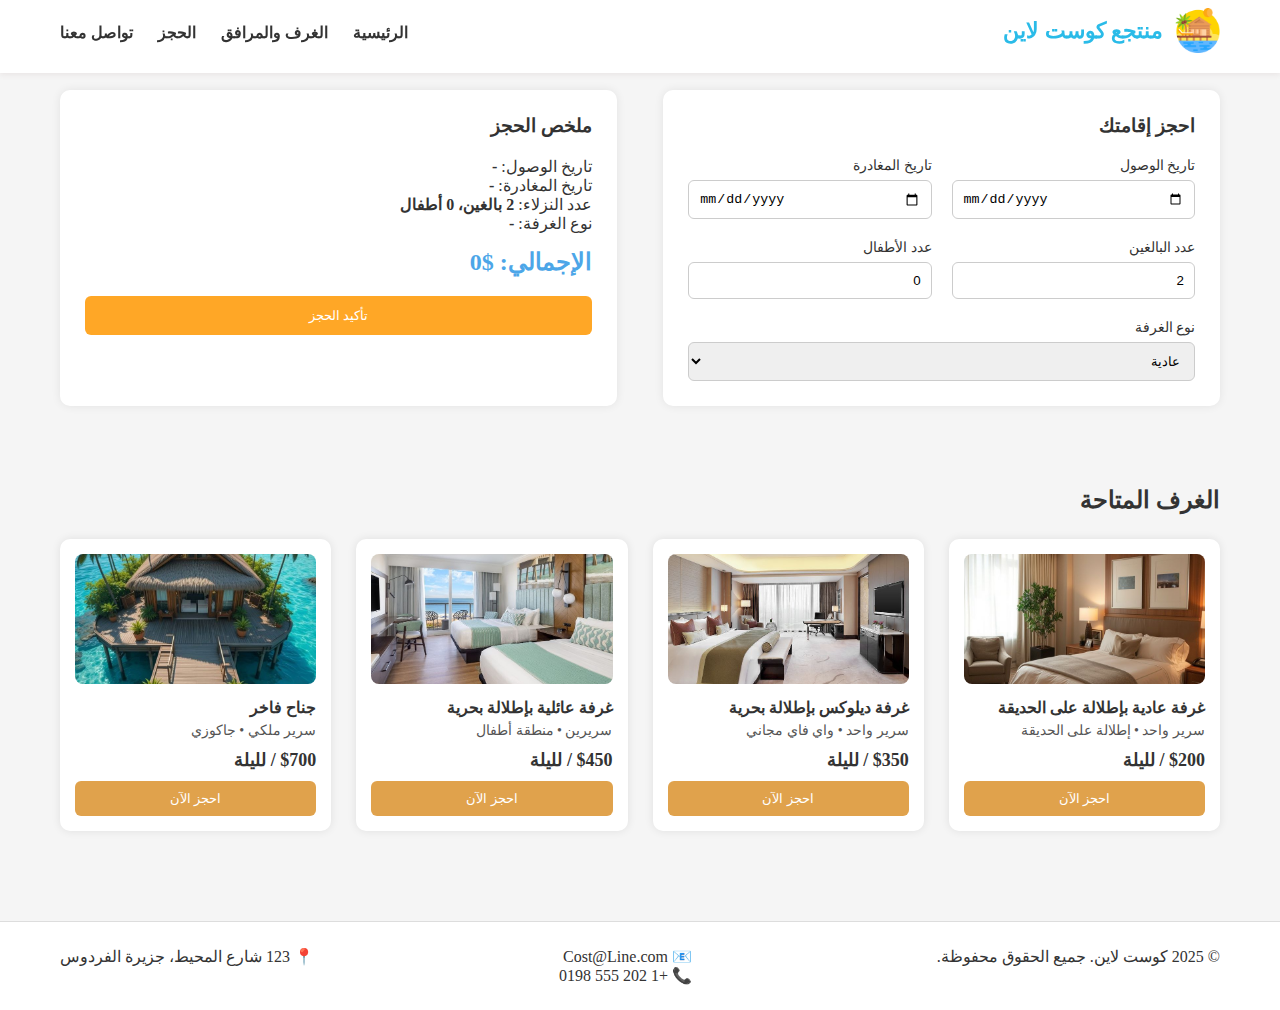
<file: booking.html>
<!DOCTYPE html>
<html lang="ar">
<head>
    <meta charset="UTF-8">
    <meta name="viewport" content="width=device-width, initial-scale=1.0">
    <title>حجز الإقامة</title>
    <link rel="assests/icon" type="image/x-icon" href="resort.ico">
    <link rel="stylesheet" href="style.css">
</head>
<body>

<header id="book">
        <nav class="navbar-p2">
            <div class="brand-p2" >
                <img src="assests/resort.png" class="logo-img-p2">
                <div class="logo-text-p2">منتجع كوست لاين</div>
            </div>

            <ul class="nav-links-p2">
                <li><a href="index.html">الرئيسية</a></li>
                <li><a href="rooms-facilities.html">الغرف والمرافق</a></li>
                <li><a href="booking.html">الحجز</a></li>
                <li><a href="contact.html">تواصل معنا</a></li>
            </ul>
        </nav>
    </header>
<section class="booking-container-p3">

    <div class="booking-box-p3">
        <h3>احجز إقامتك</h3>

        <div class="form-grid-p3">
            <div>
                <label>تاريخ الوصول</label>
                <input type="date" id="checkin">
            </div>

            <div>
                <label>تاريخ المغادرة</label>
                <input type="date" id="checkout">
            </div>

            <div>
                <label>عدد البالغين</label>
                <input type="number" min="1" value="2" id="adults">
            </div>

            <div>
                <label>عدد الأطفال</label>
                <input type="number" min="0" value="0" id="children">
            </div>

            <div class="full-p3">
                <label>نوع الغرفة</label>
                <select id="roomType">
                    <option data-price="200">عادية</option>
                    <option data-price="350">ديلوكس</option>
                    <option data-price="450">عائلية</option>
                    <option data-price="700">فاخرة</option>
                </select>
            </div>
        </div>
    </div>

    <div class="summary-box-p3">
        <h3>ملخص الحجز</h3>

        <p>تاريخ الوصول: <strong><span id="sum-checkin">-</span></strong></p>
        <p>تاريخ المغادرة: <strong><span id="sum-checkout">-</span></strong></p>

        <p>
            عدد النزلاء:
            <strong>
                <span id="sum-adults">2</span> بالغين،
                <span id="sum-children">0</span> أطفال
            </strong>
        </p>

        <p>نوع الغرفة: <strong><span id="sum-room">-</span></strong></p>

        <h2 class="total-title-p3">الإجمالي: $<span id="sum-price">0</span></h2>

        <button class="confirm-btn-p3">تأكيد الحجز</button>

        <div id="confirmation-message" class="confirmation-message-p3"></div>
    </div>

</section>

<section class="rooms-section-p3">
    <h2>الغرف المتاحة</h2>

    <div class="rooms-grid-p3">

        <div class="room-card-p3">
            <img src="assests/photo_standrd.jpg">
            <h4>غرفة عادية بإطلالة على الحديقة</h4>
            <p>سرير واحد • إطلالة على الحديقة</p>
            <div class="price-p3">$200 / لليلة</div>
            <button class="book-btn-p3" data-room="عادية" data-price="200">احجز الآن</button>
        </div>

        <div class="room-card-p3">
            <img src="assests/photo_delux.jpg">
            <h4>غرفة ديلوكس بإطلالة بحرية</h4>
            <p>سرير واحد • واي فاي مجاني</p>
            <div class="price-p3">$350 / لليلة</div>
            <button class="book-btn-p3" data-room="ديلوكس" data-price="350">احجز الآن</button>
        </div>

        <div class="room-card-p3">
            <img src="assests/photo_family.jpg">
            <h4>غرفة عائلية بإطلالة بحرية</h4>
            <p>سريرين • منطقة أطفال</p>
            <div class="price-p3">$450 / لليلة</div>
            <button class="book-btn-p3" data-room="عائلية" data-price="450">احجز الآن</button>
        </div>
        <div class="room-card-p3">
            <img src="assests/photo_luxary.jpg">
            <h4>جناح فاخر</h4>
            <p>سرير ملكي • جاكوزي</p>
            <div class="price-p3">$700 / لليلة</div>
            <button class="book-btn-p3" data-room="فاخرة" data-price="700">احجز الآن</button>
        </div>

    </div>
</section>
<footer class="footer-p2">
        <div class="left-p2">© 2025 كوست لاين. جميع الحقوق محفوظة.</div>
        <div class="center-p2">
            <p>📧 Cost@Line.com</p>
            <p>📞 +1 202 555 0198</p>
        </div>
        <div class="right-p2">
            <p>📍 123 شارع المحيط، جزيرة الفردوس</p>
        </div>
    </footer>

<script>
// تحديث الاختيارات لتشمل الكلاسات الجديدة
const checkin = document.getElementById("checkin");
const checkout = document.getElementById("checkout");
const adults = document.getElementById("adults");
const children = document.getElementById("children");
const room = document.getElementById("roomType");

const sCheckin = document.getElementById("sum-checkin");
const sCheckout = document.getElementById("sum-checkout");
const sAdults = document.getElementById("sum-adults");
const sChildren = document.getElementById("sum-children");
const sRoom = document.getElementById("sum-room");
const sPrice = document.getElementById("sum-price");

const confirmBtn = document.querySelector(".confirm-btn-p3");
const messageBox = document.querySelector(".confirmation-message-p3");

function calculateNights() {
    if (!checkin.value || !checkout.value) return 0;
    const inDate = new Date(checkin.value);
    const outDate = new Date(checkout.value);
    const diff = (outDate - inDate) / (1000 * 60 * 60 * 24);
    return diff > 0 ? diff : 0;
}

function updateSummary() {
    sCheckin.innerText = checkin.value ||"-";
    sCheckout.innerText = checkout.value || "-";
    sAdults.innerText = adults.value;
    sChildren.innerText = children.value;
    sRoom.innerText = room.value;

    const pricePerNight = room.options[room.selectedIndex].dataset.price;
    const nights = calculateNights();

    sPrice.innerText = nights > 0 ? pricePerNight * nights : 0;
}

checkin.onchange = () => {
    checkout.min = checkin.value;
    updateSummary();
};
checkout.onchange = updateSummary;
adults.oninput = updateSummary;
children.oninput = updateSummary;
room.onchange = updateSummary;

document.querySelectorAll(".book-btn-p3").forEach(btn => {
    btn.addEventListener("click", function () {
        for (let opt of room.options) {
            if (opt.text === this.dataset.room) {
                room.value = opt.text;
            }
        }
        updateSummary();
        document.querySelector(".booking-container-p3")
            .scrollIntoView({ behavior: "smooth" });
    });
});

confirmBtn.onclick = () => {
    if (!checkin.value || !checkout.value) {
        messageBox.innerHTML = "⚠️ الرجاء تحديد تاريخ الوصول والمغادرة";
        messageBox.style.display = "block";
        return;
    }

    const nights = calculateNights();
    if (nights <= 0) {
        messageBox.innerHTML = "⚠️ تاريخ المغادرة يجب أن يكون بعد تاريخ الوصول";
        messageBox.style.display = "block";
        return;
    }

    messageBox.innerHTML = `
        <h4>✅ تم تأكيد الحجز بنجاح</h4>
        <p>الوصول: ${sCheckin.innerText}</p>
        <p>المغادرة: ${sCheckout.innerText}</p>
        <p>عدد الليالي: ${nights}</p>
        <p>الغرفة: ${sRoom.innerText}</p>
        <strong>الإجمالي: $${sPrice.innerText}</strong>
    `;
    messageBox.style.display = "block";
};
</script>

</body>
</html>
</file>
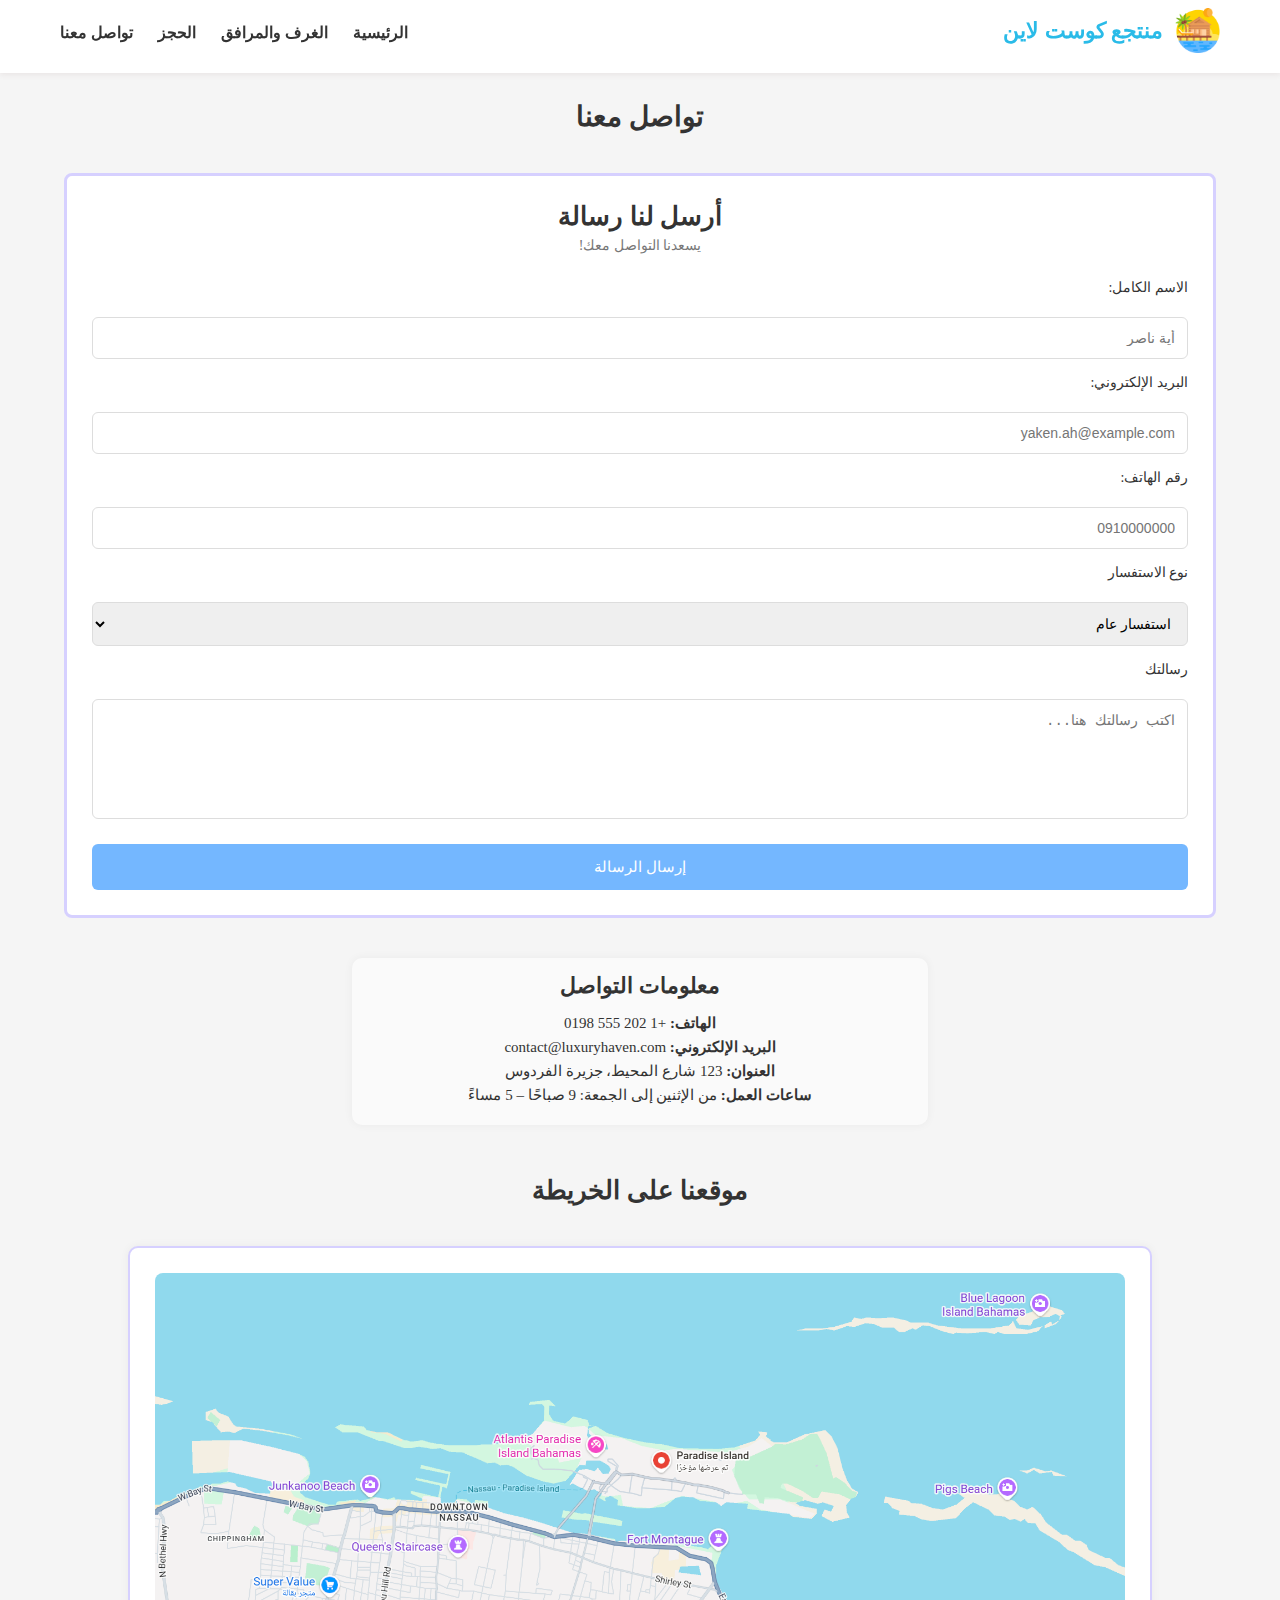
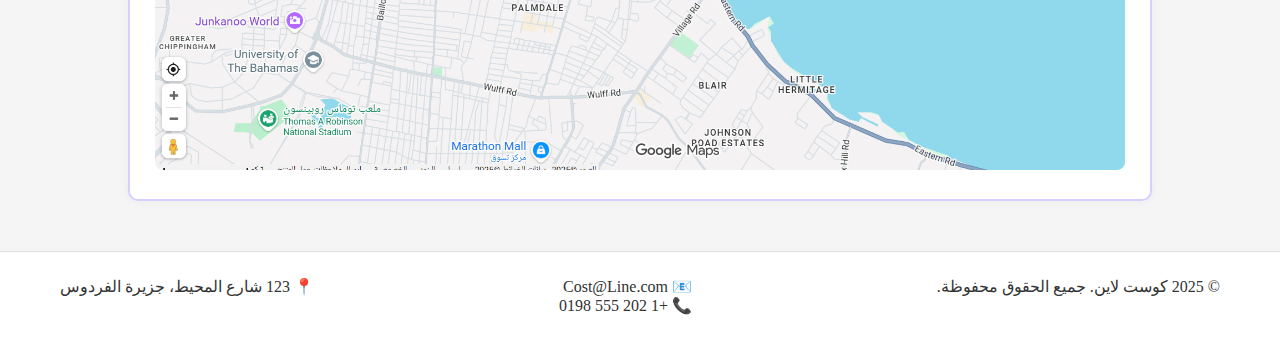
<file: contact.html>
<!DOCTYPE html>
<html lang="ar">
<head>
    <meta charset="UTF-8">
    <meta name="viewport" content="width=device-width, initial-scale=1.0">
    <title>تواصل معنا</title>

    <link rel="assests/icon" type="image/x-icon" href="resort.ico">
    <link rel="stylesheet" href="style.css">
</head>

<body>

<header id="contact">
        <nav class="navbar-p2">
            <div class="brand-p2" >
                <img src="assests/resort.png" class="logo-img-p2">
                <div class="logo-text-p2">منتجع كوست لاين</div>
            </div>

            <ul class="nav-links-p2">
                <li><a href="index.html">الرئيسية</a></li>
                <li><a href="rooms-facilities.html">الغرف والمرافق</a></li>
                <li><a href="booking.html">الحجز</a></li>
                <li><a href="#contact">تواصل معنا</a></li>
            </ul>
        </nav>
    </header>

<h1 class="title-p4">تواصل معنا</h1>

<section class="contact-box-p4">
    <h2>أرسل لنا رسالة</h2>
    <p class="subtitle-p4">يسعدنا التواصل معك!</p>

    <form id="contactForm">
        <label>الاسم الكامل:</label>
        <input type="text" placeholder="أية ناصر">

        <label>البريد الإلكتروني:</label>
        <input type="email" placeholder="yaken.ah@example.com">

        <label>رقم الهاتف:</label>
        <input type="text" placeholder="0910000000">

        <label>نوع الاستفسار</label>
        <select>
            <option>استفسار عام</option>
            <option>سؤال عن الحجز</option>
            <option>مشكلة في الدفع</option>
            <option>ملاحظات أو اقتراحات</option>
        </select>

        <label>رسالتك</label>
        <textarea placeholder="اكتب رسالتك هنا..."></textarea>

        <button type="submit">إرسال الرسالة</button>
    </form>
    <p id="successMessage" class="success-message-p4">
    ✅ تم إرسال رسالتك بنجاح، سنقوم بالرد عليك في أقرب وقت
</p>

</section>

<section class="info-box-p4">
    <h3>معلومات التواصل</h3>
    <p><strong>الهاتف:</strong> +1 202 555 0198</p>
    <p><strong>البريد الإلكتروني:</strong> contact@luxuryhaven.com</p>
    <p><strong>العنوان:</strong> 123 شارع المحيط، جزيرة الفردوس</p>
    <p><strong>ساعات العمل:</strong> من الإثنين إلى الجمعة: 9 صباحًا – 5 مساءً</p>
</section>

<h2 class="map-title-p4">موقعنا على الخريطة</h2>

<div class="map-container-p4">
    <a href="https://maps.app.goo.gl/UFkmQ5mgDPdTS4Rs7?g_st=atm" target="_blank">
        <img src="assests/Screenshot 2025-12-02 131305.png" alt="موقع المنتجع" style="width:100%; border-radius:8px; cursor:pointer;">
    </a>
</div>

<script>
document.getElementById("contactForm").addEventListener("submit", function(e) {
    e.preventDefault(); 

    // عرض رسالة النجاح (استهداف الـ ID كما هو)
    const msg = document.getElementById("successMessage");
    msg.style.display = "block";

    this.reset();

    setTimeout(() => {
        msg.style.display = "none";
    }, 4000);
});

</script>
<footer class="footer-p2">
        <div class="left-p2">© 2025 كوست لاين. جميع الحقوق محفوظة.</div>
        <div class="center-p2">
            <p>📧 Cost@Line.com</p>
            <p>📞 +1 202 555 0198</p>
        </div>
        <div class="right-p2">
            <p>📍 123 شارع المحيط، جزيرة الفردوس</p>
        </div>
    </footer>
</body>
</html>
</file>
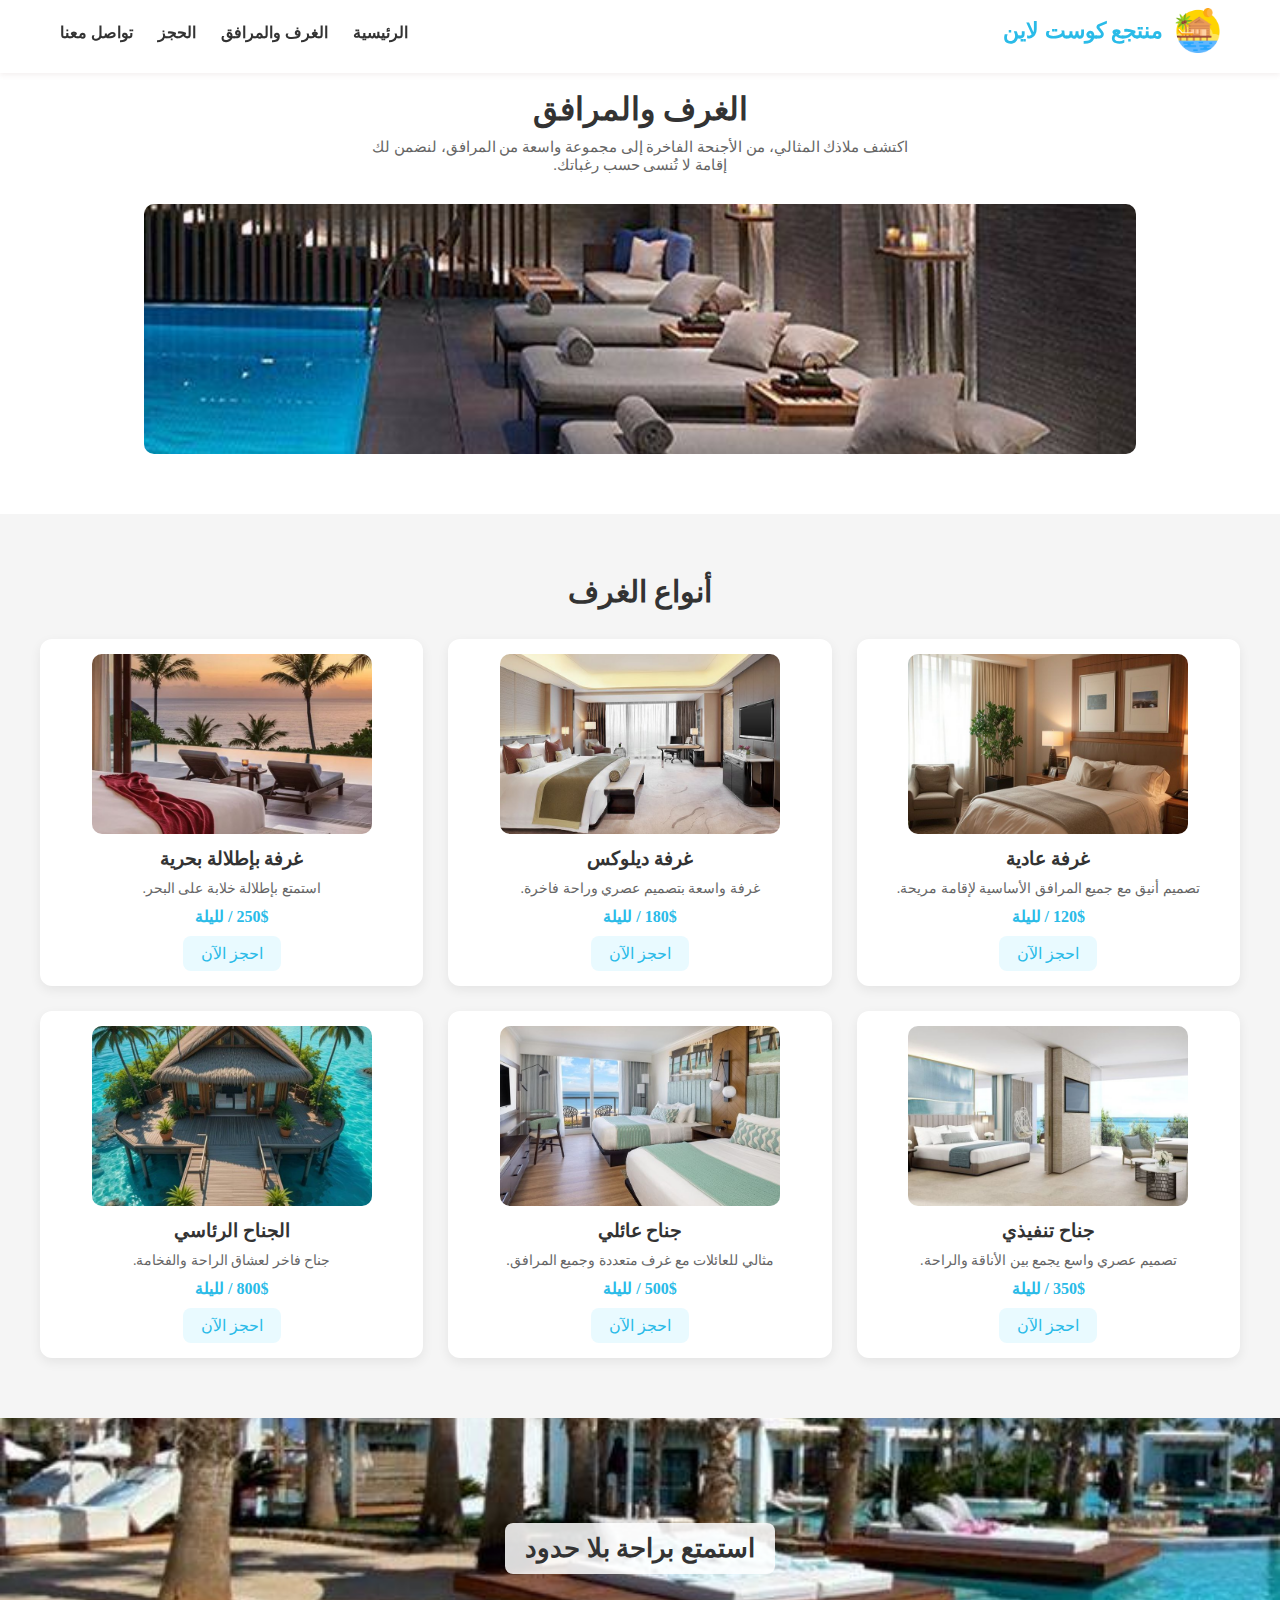
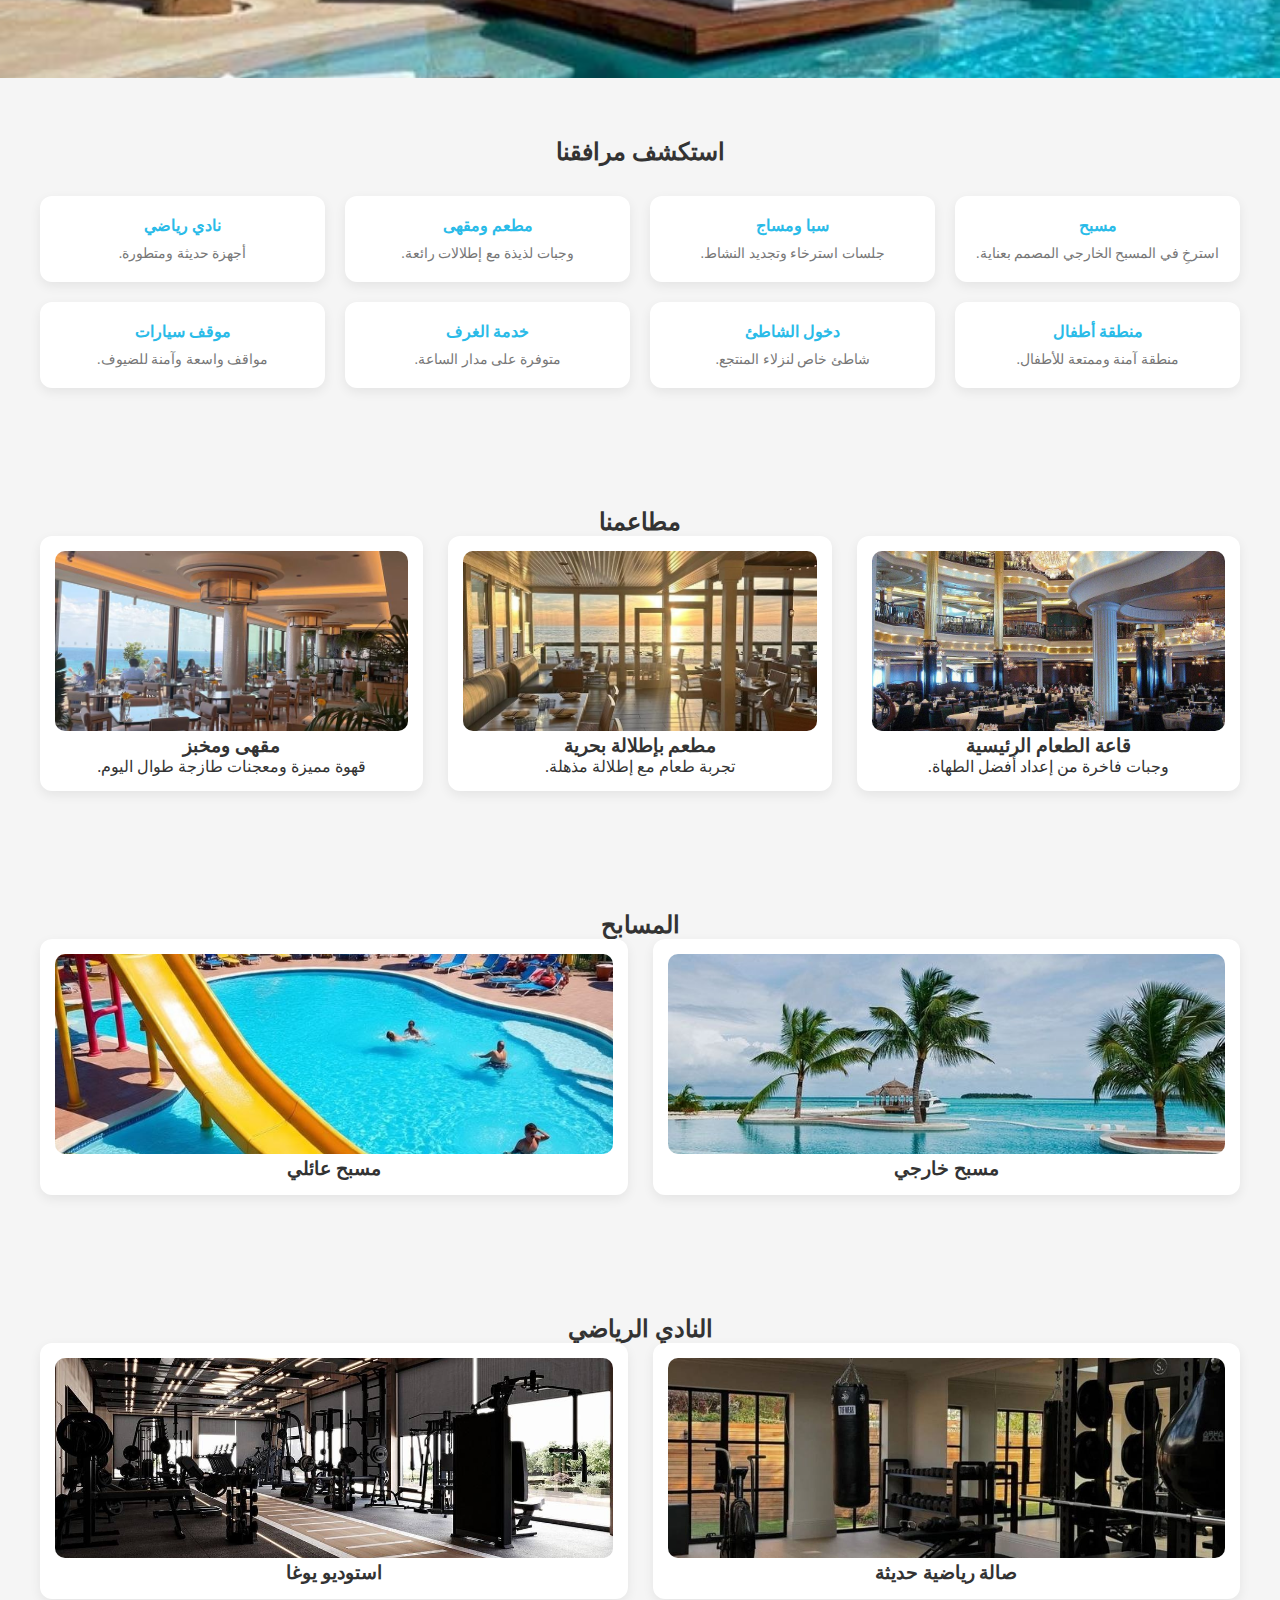
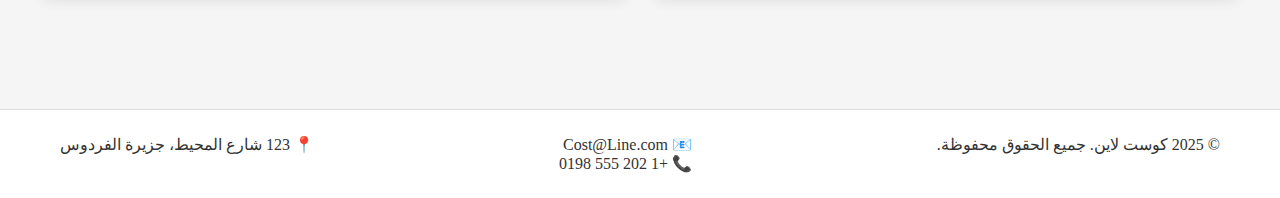
<file: rooms-facilities.html>
<!DOCTYPE html>
<html lang="ar" dir="rtl">
<head>
    <meta charset="UTF-8" />
    <meta name="viewport" content="width=device-width, initial-scale=1.0" />
    <title>الغرف والمرافق</title>
    <link rel="stylesheet" href="style.css" />
    <link rel="assests/icon" type="image/x-icon" href="resort.ico">
</head>
<body>

<header>
        <nav class="navbar-p2">
            <div class="brand-p2">
                <img src="assests/resort.png" class="logo-img-p2">
                <div class="logo-text-p2">منتجع كوست لاين</div>
            </div>

            <ul class="nav-links-p2">
                <li><a href="index.html">الرئيسية</a></li>
                <li><a href="#rooms">الغرف والمرافق</a></li>
                <li><a href="booking.html">الحجز</a></li>
                <li><a href="contact.html">تواصل معنا</a></li>
            </ul>
        </nav>
    </header>

<section class="hero-p1">
    <h1>الغرف والمرافق</h1>
    <p>
        اكتشف ملاذك المثالي، من الأجنحة الفاخرة إلى مجموعة واسعة من المرافق،
        لنضمن لك إقامة لا تُنسى حسب رغباتك.
    </p>
    <img src="assests/hero2.jpg" alt="" class="hero-img-p1">
</section>

<section class="accommodations-p1" id="rooms">
    <h2>أنواع الغرف</h2>

    <div class="rooms-grid-p1">
        <div class="room-card-p1">
            <img src="assests/standardroom.jpg" />
            <h3>غرفة عادية</h3>
            <p>تصميم أنيق مع جميع المرافق الأساسية لإقامة مريحة.</p>
            <div class="price-p1">120$ / لليلة</div>
            <a href="booking.html" class="room-btn-p1">احجز الآن</a>
        </div>

        <div class="room-card-p1">
            <img src="assests/deluxroom.jpg" />
            <h3>غرفة ديلوكس</h3>
            <p>غرفة واسعة بتصميم عصري وراحة فاخرة.</p>
            <div class="price-p1">180$ / لليلة</div>
            <a href="booking.html" class="room-btn-p1">احجز الآن</a>
        </div>

        <div class="room-card-p1">
            <img src="assests/seaview.jpg" />
            <h3>غرفة بإطلالة بحرية</h3>
            <p>استمتع بإطلالة خلابة على البحر.</p>
            <div class="price-p1">250$ / لليلة</div>
            <a href="booking.html" class="room-btn-p1">احجز الآن</a>
        </div>

        <div class="room-card-p1">
            <img src="assests/executiveroom.jpg" />
            <h3>جناح تنفيذي</h3>
            <p>تصميم عصري واسع يجمع بين الأناقة والراحة.</p>
            <div class="price-p1">350$ / لليلة</div>
            <a href="booking.html" class="room-btn-p1">احجز الآن</a>
        </div>

        <div class="room-card-p1">
            <img src="assests/familyroom.jpg" />
            <h3>جناح عائلي</h3>
            <p>مثالي للعائلات مع غرف متعددة وجميع المرافق.</p>
            <div class="price-p1">500$ / لليلة</div>
            <a href="booking.html" class="room-btn-p1">احجز الآن</a>
        </div>

        <div class="room-card-p1">
            <img src="assests/laxuryroom.jpg" />
            <h3>الجناح الرئاسي</h3>
            <p>جناح فاخر لعشاق الراحة والفخامة.</p>
            <div class="price-p1">800$ / لليلة</div>
            <a href="booking.html" class="room-btn-p1">احجز الآن</a>
        </div>
    </div>
</section>

<section class="comfort-banner-p1">
    <h2>استمتع براحة بلا حدود</h2>
</section>

<section class="facilities-p1" id="fac">
    <h2>استكشف مرافقنا</h2>

    <div class="fac-grid-p1">
        <div class="fac-card-p1">
            <h4>مسبح</h4>
            <p>استرخِ في المسبح الخارجي المصمم بعناية.</p>
        </div>

        <div class="fac-card-p1">
            <h4>سبا ومساج</h4>
            <p>جلسات استرخاء وتجديد النشاط.</p>
        </div>

        <div class="fac-card-p1">
            <h4>مطعم ومقهى</h4>
            <p>وجبات لذيذة مع إطلالات رائعة.</p>
        </div>

        <div class="fac-card-p1">
            <h4>نادي رياضي</h4>
            <p>أجهزة حديثة ومتطورة.</p>
        </div>

        <div class="fac-card-p1">
            <h4>منطقة أطفال</h4>
            <p>منطقة آمنة وممتعة للأطفال.</p>
        </div>
        <div class="fac-card-p1">
            <h4>دخول الشاطئ</h4>
            <p>شاطئ خاص لنزلاء المنتجع.</p>
        </div>

        <div class="fac-card-p1">
            <h4>خدمة الغرف</h4>
            <p>متوفرة على مدار الساعة.</p>
        </div> 
        <div class="fac-card-p1">
            <h4>موقف سيارات</h4>
            <p>مواقف واسعة وآمنة للضيوف.</p>
        </div>
    </div>
</section>

<section class="restaurant-p1">
    <h2>مطاعمنا</h2>

    <div class="res-grid-p1">
        <div class="res-card-p1">
            <img src="assests/maindininghall.jpg" />
            <h3>قاعة الطعام الرئيسية</h3>
            <p>وجبات فاخرة من إعداد أفضل الطهاة.</p>
        </div>

        <div class="res-card-p1">
            <img src="assests/seaviewresturan.jpg" />
            <h3>مطعم بإطلالة بحرية</h3>
            <p>تجربة طعام مع إطلالة مذهلة.</p>
        </div>

        <div class="res-card-p1">
            <img src="assests/coffoe&bakkery.jpg" />
            <h3>مقهى ومخبز</h3>
            <p>قهوة مميزة ومعجنات طازجة طوال اليوم.</p>
        </div>
    </div>
</section>

<section class="pools-p1">
    <h2>المسابح</h2>

    <div class="pool-grid-p1">
        <div class="pool-card-p1">
            <img src="assests/outdoor.jpg" />
            <h3>مسبح خارجي</h3>
        </div>

        <div class="pool-card-p1">
            <img src="assests/familypool.jpg" />
            <h3>مسبح عائلي</h3>
        </div>
    </div>
</section>

<section class="fitness-p1">
    <h2>النادي الرياضي</h2>

    <div class="fit-grid-p1">
        <div class="fit-card-p1">
            <img src="assests/moderngym.jpg" />
            <h3>صالة رياضية حديثة</h3>
        </div>

        <div class="fit-card-p1">
            <img src="assests/yogastudio.jpg" />
            <h3>استوديو يوغا</h3>
        </div>
    </div>
</section>

<footer class="footer-p2">
        <div class="left-p2">© 2025 كوست لاين. جميع الحقوق محفوظة.</div>
        <div class="center-p2">
            <p>📧 Cost@Line.com</p>
            <p>📞 +1 202 555 0198</p>
        </div>
        <div class="right-p2">
            <p>📍 123 شارع المحيط، جزيرة الفردوس</p>
        </div>
    </footer>

</body>
</html>
</file>
<file: style.css>
* {
    margin: 0;
    padding: 0;
    box-sizing: border-box;
    direction: rtl;
 @font-face {
    font-family: 'Tajawal';
    src: url(assests/Tajawal-Regular.ttf) format('truetype');
    font-weight:400;
 }
@font-face {
    ont-family: 'Tajawal';
    src: url(assests/Tajawal-Bold.ttf) format('truetype');
    font-weight: 700;
}
}

body {
    background: #f5f5f5;
    color: #333;
    /* padding-top: 90px; */
}

/* Logo Brand */
.brand-p2 {
    display: flex;
    align-items: center;
     gap: 12px;
}

.logo-img-p2 {
    width: 45px;
    height: 45px;
    
}

.logo-img-p2:hover {
    transform: rotate(5deg) scale(1.1);
}

.logo-text-p2 {
    font-size: 22px;
    font-weight: bold;
    color: #2abbe8;
}

/* Navbar */
.navbar-p2 {
    display: flex;
    justify-content: space-between;
    padding: 20px 60px;
    background: white;
    position: fixed;
    z-index: 9999;
    width: 100%;
    top: 0;
    right: 0;
    left: 0;
    box-shadow: 0 2px 5px rgba(144, 104, 104, 0.1);
    margin-top: -12px;
   
}

.nav-links-p2 {
    list-style: none;
    display: flex;
    gap: 25px;
    padding-top: 15px;
}

.nav-links-p2 a {
    text-decoration: none;
    color: #333;
    font-weight: 500;
    transition: 0.25s;
    font-weight: 600;

}

.nav-links-p2 a:hover {
    color: #2abbe8;
   
}

/* Hero */
.hero-p2 {
    position: relative;
    width: 100%;
    height: 450px;
    overflow: hidden;
}

.hero-video-p2 {
    width: 100%;
    height: 100%;
    object-fit: cover;
    filter: brightness(65%);
}

.hero-content-p2 {
    position: absolute;
    top: 50%;
    left: 50%;
    transform: translate(-50%, -50%);
    color: white;
    text-align: center;
}
.hero-content-p2 h1{
    margin-top: 20px;
}

.hero-p2 h1 {
    font-size: 42px;
    margin-bottom: 10px;

}

/* Buttons */
.hero-buttons-p2 .btn-p2 {
    padding: 10px 25px;
    border: none;
    margin: 10px;
    border-radius: 25px;
    font-weight: 500;
    background: #5cd4df;
    color: white;
     transition: 0.3s ease;
}

.hero-buttons-p2 .btn-p2:hover {
    transform: scale(1.05);
    background-color: #2bb8c7;
    box-shadow: 0 5px 15px rgba(0,0,0,0.25);
    cursor: pointer;
}




.learn-p2 {
    margin-top: 20px;
    padding: 10px 20px;
    border: none;
    background: #333;
    color: white;
    border-radius: 25px;
     transition: 0.3s ease;
}

.learn-p2:hover {
    transform: scale(1.05);
    background-color: #2bb8c7;
}

/* About */
.about-p2 {
    display: flex;
    justify-content: space-between;
    align-items: center;
    gap: 40px;
    padding: 0 40px;
    margin-top: 20px;
    margin-bottom: 20px;
}

.about-text-p2 {
    flex: 1;
}

.about-images-p2 img {
    transition: 0.4s ease;
}

.about-images-p2 img:hover {
    transform: scale(1.05);
    
}

.about-images-p2 .big-p2 {
    width: 260px;
    height: 330px;
    object-fit: cover;
    border-radius: 15px;
}

.small-imgs-p2 {
    display: flex;
    gap: 15px;
}

.small-imgs-p2 img {
    width: 125px;
    height: 160px;
    object-fit: cover;
    border-radius: 15px;
}

/* Highlights */
.highlights-p2 {
    text-align: center;
    padding: 50px ;
    background: #eef1f4;
}

.highlight-boxes-p2 {
    display: flex;
    justify-content: center;
    gap: 20px;
    margin-top: 30px;
}

.box-p2 {
    padding: 20px 30px;
    background: white;
    border-radius: 10px;
    box-shadow: 0 2px 5px rgba(0,0,0,0.1);
    font-weight: 500;
    transition: 0.3s ease;
}

.box-p2:hover {
    transform: translateY(-5px);
    background: #dff7fd;
    box-shadow: 0 4px 10px rgba(0,0,0,0.15);
}

/* Gallery */
.gallery-p2 {
    padding: 50px 20px;
    text-align: center;
   
}

.gallery-grid-p2 {
    display: grid;
    grid-template-columns: repeat(4, 1fr);
    gap: 15px;
    margin-top: 40px;
    
}

.gallery-grid-p2 img {
    width: 250px;
    height: 350px;
    object-fit: cover;
    border-radius: 15px;
    transition: 0.4s ease;
}

.gallery-grid-p2 img:hover {
    transform: scale(1.07);
    cursor: pointer;
}

/* Responsive */

@media (max-width: 360px) {
    .hero-p2 {
        padding-top: 40px;
        
        
    }

    .hero-content-p2{
        margin-top: 10px;
        font-size: 22px;
        line-height: 1.4;
    }
}




@media (max-width: 500px) {
    /*////////////////////*/
    .navbar-p2 {
        flex-direction: row;
        gap: 15px;
        padding: 15px 20px;
        text-align: center;
        font-size: smaller;
        margin-top: -15px;
    }
    .brand-p2{
        margin-top: 8px;
    }
.logo-img-p2{

    height: 35px;
    width: 35px;
}
.logo-text-p2{
    font-size: 17px;
margin-right: -12px;
}

    .nav-links-p2 {
        flex-direction: row;
        gap: 15px;
        flex-wrap: wrap;
     justify-content: center;
font-size: 12px;
 margin-right: -5px;
 margin-top: 5px;
}

/* ===== Hero Section ===== */
    .hero-p2 {
        height: 350px;
    }

    .hero-p2 h1 {
        margin-top: 10px;
        font-size: 28px;
    }

    .hero-content-p2 p {
        font-size: 14px;
        padding-bottom: 10px;
    }
  

    .hero-buttons-p2 .btn-p2 {
        padding: 8px 20px;
        font-size: 14px;
    }

    /*////////////////////*/
    .gallery-grid-p2 {
        grid-template-columns: 1fr;
    }
    .box-p2 {
        width: 100%;
    }
     
    .gallery-grid-p2 img {
        height: 220px;
    }
}
/* Footer */
.footer-p2 {
    margin-top: 50px;
    background: #fff;
    padding: 25px 60px;
    display: flex;
    justify-content: space-between;
    border-top: 1px solid #ddd;
    
}

/* ===== Global Responsive Fixes ===== */
img, video {
    max-width: 100%;
    height:auto;
}

/* ===== Responsive ===== */
@media (max-width: 768px) {
    .navbar-p2 {
        flex-direction: row;
        gap: 15px;
        padding: 15px 20px;
        text-align: center;
        font-size: smaller;
        margin-top: -15px;
    }
    .brand-p2{
        margin-top: 8px;
    }
.logo-img-p2{

    height: 35px;
    width: 35px;
}
.logo-text-p2{
    font-size: 17px;
margin-right: -12px;
}

    .nav-links-p2 {
        flex-direction: row;
        gap: 15px;
        flex-wrap: wrap;
     justify-content: center;
font-size: 13px;
 margin-right: -5px;
 margin-top: 5px;
 
}


/* ===== Hero Section ===== */
    .hero-p2 {
        height: 350px;
    }

    .hero-p2 h1 {
        margin-top: 10px;
        font-size: 28px;
    }

    .hero-content-p2 p {
        font-size: 14px;
        padding-bottom: 10px;
    }

    .hero-buttons-p2 .btn-p2 {
        padding: 8px 20px;
        font-size: 14px;
    }

/* ===== Highlights ===== */

    .highlight-boxes-p2 {
        flex-wrap: wrap;
    }

    .box-p2 {
        width: 45%;
        text-align: center;
    }
/* ===== Footer ===== */
    .footer-p2 {
        flex-direction: column;
        gap: 15px;
        text-align: center;
        /* padding: 20px; */
    }

}

@media (max-width: 900px) {

    .gallery-grid-p2 {
        grid-template-columns: repeat(4, 1fr);
      
    }
    .about-p2 {
        flex-direction: column;
        padding: 20px;
        text-align: center;
    }

    .about-images-p2 {
        display: flex;
        flex-direction: column;
        align-items: center;
        gap: 20px;
    }

    .about-images-p2 .big-p2 {
        width: 95%;
        height: 300px;
    }

    .small-imgs-p2 {
        justify-content: center;
    }

    .small-imgs-p2 img {
        width: 45%;
        height: auto;
    }
 /* ===== Gallery ===== */
/* .gallery-p2 {
        margin-left: 0;
    } */

    .gallery-grid-p2 {
        grid-template-columns: repeat(2, 1fr);
        justify-items: center;
    }

    .gallery-grid-p2 img {
        width: 100%;
        height: 250px;
    }
}
/*////////////////////////////////////////////////////////////////////*/
/*////////////////////////////////////////////////////////////////////*/
/*////////////////////////////////////////////////////////////////////*/
/*////////////////////////////////////////////////////////////////////*/

/*Rooms-Facilties/

/* Hero */
.hero-p1 {
    text-align: center;
    padding: 60px 20px;
    background: #fff;
    margin-top: 10px;
}

.hero-p1 h1 {
    font-size: 32px;
    margin-bottom: 10px;
    margin-top: 20px;
}

.hero-p1 p {
    max-width: 550px;
    margin: auto;
    color: #666;
    font-size: 15px;
}


.hero-img-p1 {
    width: 80%;
    height: 250px;
    object-fit: cover;
    margin-top: 30px;
    border-radius: 10px;
    display: block;
    margin-left: auto;
    margin-right: auto;
}

/* Accommodations (Rooms) */
.accommodations-p1 {
    padding: 60px 40px;
    text-align: center;
}

.accommodations-p1 h2 {
    font-size: 30px;
    margin-bottom: 30px;
}

.rooms-grid-p1 {
    display: grid;
    grid-template-columns: repeat(3, 1fr);
    gap: 25px;
    
}

.room-card-p1 {
    background: #fff;
    padding: 15px;
    border-radius: 12px;
    box-shadow: 0 4px 12px rgba(0,0,0,0.07);
  
   
}

.room-card-p1 img {
    width: 280px;
    height: 180px;
    object-fit: cover;
    border-radius: 10px;

}

.room-card-p1 h3 {
    margin: 10px 0;
}

.room-card-p1 p {
    color: #666;
    font-size: 14px;
}

.price-p1 {
   
    margin: 10px 0;
    font-weight: bold;
    color: #2abbe8;
}

.room-btn-p1 {
    
    display: inline-block;
    padding: 8px 18px;
    background: #e9faff;
    border-radius: 8px;
    color: #2abbe8;
    text-decoration: none;
    transition: 0.3s;
    
}

.room-btn-p1:hover {
    background: #2abbe8;
    color: #fff;
}

/* Comfort Banner */
.comfort-banner-p1 {
    background: url("assests/cover.jpg") center/cover no-repeat;
    height: 260px;
    display: flex;
    justify-content: center;
    align-items: center;
}

.comfort-banner-p1 h2 {
    background: rgba(255,255,255,0.85);
    padding: 10px 20px;
    border-radius: 8px;
    font-size: 26px;
}

/* Facilities */
.facilities-p1 {
    text-align: center;
    padding: 60px 40px;

}

.fac-grid-p1 {
    display: grid;
    grid-template-columns: repeat(4, 1fr);
    gap: 20px;
    margin-top: 30px;
    
}

.fac-card-p1 {
    background: #fff;
    padding: 20px;
    border-radius: 12px;
    box-shadow: 0 4px 12px rgba(0,0,0,0.07);
    transition:0.3s ease;
}
.fac-card-p1:hover {
cursor: pointer;
transform: scale(1.05);

}
.fac-card-p1 h4 {
    margin-bottom: 10px;
    color: #2abbe8;
}

.fac-card-p1 p {
    color: #777;
    font-size: 14px;
}

/* Restaurant */
.restaurant-p1 {
    padding: 60px 40px;
    text-align: center;
}

.res-grid-p1 {
    display: grid;
    grid-template-columns: repeat(3, 1fr);
    gap: 25px;
}

.res-card-p1 {
    background: #fff;
    border-radius: 12px;
    padding: 15px;
    box-shadow: 0 4px 12px rgba(0,0,0,0.07);
    text-align: center;
}

.res-card-p1 img {
    width: 100%;
    height: 180px;
    object-fit: cover;
    border-radius: 10px;
}
/* Pools & Fitness */
.pools-p1, .fitness-p1 {
    padding: 60px 40px;
    text-align: center;
}

.pool-grid-p1, .fit-grid-p1 {
    display: grid;
    grid-template-columns: repeat(2, 1fr);
    gap: 25px;
}

.pool-card-p1, .fit-card-p1 {
    background: #fff;
    border-radius: 12px;
    padding: 15px;
    box-shadow: 0 4px 12px rgba(0,0,0,0.07);
}

.pool-card-p1 img, .fit-card-p1 img {
    width: 100%;
    height: 200px;
    object-fit: cover;
    border-radius: 10px;
}


/* Global Transitions */
img {
    transition: 0.3s ease;
}

img:hover {
    transform: scale(1.05);
    cursor: pointer;
}
/* =========================================
   RESPONSIVE 
========================================= */
@media (max-width: 768px) {

    /* ---------- HERO ---------- */
    .hero-p1 {
        margin-top: 50px;
        padding: 40px 15px;
    }

    .hero-p1 h1 {
        font-size: 24px;
    }

    .hero-p1 p {
        font-size: 14px;
    }

    .hero-img-p1 {
        width: 100%;        /* الصورة تاخذ عرض الشاشة */
        height: 200px;      /* تقليل الطول للموبايل */
    }

   
    /* ---------- ROOMS (Mobile Horizontal Scroll) ---------- */
.rooms-grid-p1 {
    display: flex;              /* بدل grid */
    gap: 15px;
    overflow-x: auto;           /* scroll أفقي */
    padding-bottom: 10px;
    margin-right: -35px;
    
}

.room-card-p1 {
    min-width: 260px;           /* حجم أصغر */
    flex-shrink: 0;             /* يمنع الكرت يتقلص */
}


/* ---------- FACILITIES ---------- */
    .fac-grid-p1 {
        grid-template-columns: repeat(2, 1fr); /* عنصرين في الصف */
    transition:0.3s ease;
    }
.fac-card-p1:hover{

cursor: pointer;
transform: scale(1.05);

}


    /* ---------- RESTAURANT ---------- */
    .res-grid-p1 {
        grid-template-columns: 1fr; /* عمود واحد */
    }

    /* ---------- POOLS & FITNESS ---------- */
    .pool-grid-p1,
    .fit-grid-p1 {
        grid-template-columns: 1fr; /* عمود واحد */
    }

    /* ---------- COMFORT BANNER ---------- */
    .comfort-banner-p1 {
        height: 200px; /* تقليل الارتفاع */
    }

    .comfort-banner-p1 h2 {
        font-size: 20px;
        text-align: center;
    }

}
 /*////////////////////////////////////////////////////////////////////*/
/*////////////////////////////////////////////////////////////////////*/
/*////////////////////////////////////////////////////////////////////*/
/*////////////////////////////////////////////////////////////////////*/


/* BOOKING SECTION */
.booking-container-p3 {
    display: flex;
    justify-content: space-between;
    padding: 40px 60px;
    gap: 40px;
    margin-top: 50px;
}

.booking-box-p3,
.summary-box-p3 {
    background: white;
    padding: 25px;
    border-radius: 10px;
    width: 48%;
    box-shadow: 0 0 10px rgba(0,0,0,0.08);
}

.booking-box-p3 h3,
.summary-box-p3 h3 {
    margin-bottom: 20px;
}

.form-grid-p3 {
    display: grid;
    grid-template-columns: repeat(2, 1fr);
    gap: 20px;
}

.form-grid-p3 .full-p3 {
    grid-column: span 2;
}

label {
    display: block;
    margin-bottom: 6px;
    font-size: 14px;
}

input, select {
    width: 100%;
    padding: 10px;
    border: 1px solid #ccc;
    border-radius: 6px;
}

/* SUMMARY */
.summary-box-p3 h2 {
    margin-top: 15px;
    color: #4ca6e8;
}

.confirm-btn-p3 {
    margin-top: 20px;
    width: 100%;
    padding: 12px;
    background: #ffa726;
    color: white;
    border: none;
    border-radius: 6px;
    cursor: pointer;
    transition: background 0.3s, transform 0.3s;
}

.confirm-btn-p3:hover {
    background-color: #ff9800;
    transform: scale(1.02);
}

/* ROOMS SECTION */
.rooms-section-p3 {
    padding: 40px 60px;
}

.rooms-section-p3 h2 {
    margin-bottom: 25px;
}

.rooms-grid-p3 {
    display: grid;
    grid-template-columns: repeat(4, 1fr);
    gap: 25px;
}

.room-card-p3 {
    background: white;
    border-radius: 10px;
    padding: 15px;
    box-shadow: 0 0 10px rgba(0,0,0,0.09);
    transition: transform 0.3s, box-shadow 0.3s, background-color 0.3s;
    border: none;
}

.room-card-p3 img {
    width: 100%;
    height: 130px;
    border-radius: 8px;
    object-fit: cover;
}

.room-card-p3 h4 {
    margin-top: 10px;
}

.room-card-p3 p {
    font-size: 14px;
    margin-top: 5px;
    color: #555;
}

.price-p3 {
    margin-top: 10px;
    font-size: 18px;
    font-weight: bold;
}

.book-btn-p3 {
    margin-top: 10px;
    width: 100%;
    padding: 10px;
    background: #e0a24c;
    color: white;
    border: none;
    border-radius: 6px;
    cursor: pointer;
    transition: background 0.3s, transform 0.3s;
}

.book-btn-p3:hover {
    background: #d79a42;
    transform: scale(1.05);
}

.room-card-p3:hover {
    transform: scale(1.08);
    box-shadow: 0 12px 25px rgba(0,0,0,0.3);
    background-color: #e6f0ff;
}


.left-p3, .center-p3, .right-p3 {
    font-size: 14px;
}

.confirmation-message-p3 {
    display: none;
    margin-top: 20px;
    padding: 15px;
    border-radius: 10px;
    background: #e8f8ee;
    border: 1px solid #4caf50;
    color: #2e7d32;
}

/* RESPONSIVE */
/* Tablets (iPad وأشباهه) */
@media (max-width: 1024px) {
    .rooms-grid-p3 {
        grid-template-columns: repeat(2, 1fr);
        gap: 20px;
    }

    .booking-container-p3 {
        flex-direction: column;
        gap: 20px;
        flex-wrap: wrap;
    }

    .booking-box-p3,
    .summary-box-p3 {
        width: 100%;
    }
}

/* Mobile كبير */
@media (max-width: 768px) {
    .rooms-grid-p3 {
        grid-template-columns: 1fr;
        gap: 16px;
    }

    .booking-container-p3 {
        padding: 0 10px;
    }

    .booking-box-p3,
    .summary-box-p3 {
        padding: 15px;
    }
}

/* Mobile صغير */

/* تحسين input التاريخ في الموبايل */
@media (max-width: 480px) {
    .booking-container-p3 {
        flex-direction: column;   /* العناصر تحت بعض */
        gap: 15px;                /* مسافة بين الصناديق */
        padding: 20px 10px;       /* تقليل padding من الجوانب */
        margin-top: 20px;         /* مسافة من الأعلى */
    }

    .booking-box-p3,
    .summary-box-p3 {
        width: 100%;
        padding-top: 55px; 
        padding-bottom: 30px;            /* تقليل padding داخلي */
        border-radius: 10px;
        overflow: visible;
    }

    /* Form inputs */
    .form-grid-p3 {
        display: grid;
        grid-template-columns: 1fr;  /* عمود واحد على الموبايل */
        gap: 12px;
    }

    .form-grid-p3 .full-p3 {
        grid-column: 1;             /* تضمن العرض الكامل */
    }

    input, select, textarea {
        width: 100%;
        padding: 10px;
        font-size: 16px;
        min-height: 44px;           /* لضمان ظهور التاريخ كامل */
        box-sizing: border-box;
    }

    label {
        font-size: 14px;
        margin-bottom: 4px;
    }

    .confirm-btn-p3 {
        margin-top: 15px;
        padding: 12px;
        font-size: 16px;
        width: 100%;
    }

    /* رسائل التأكيد */
    .confirmation-message-p3 {
        margin-top: 12px;
        padding: 12px;
        font-size: 14px;
    }
}




/* TITLE */
.title-p4 {
    text-align: center;
    font-size: 34px;
    font-weight: bold;
    margin-top: 70px;
}


/* CONTACT FORM BOX */
.contact-box-p4 {
    width: 60%;
    margin: 40px auto;
    padding: 40px;
    border: 3px solid #d6d0ff;
    border-radius: 8px;
    background: #fff;
}
@keyframes dropDown {
    from {
        opacity: 0;
        transform: translateY(-30px);
    }
    to {
        opacity: 1;
        transform: translateY(0);
    }
}
.title-p4{

    animation: dropDown 0.8s ease-out forwards;
}

.contact-box-p4 h2 {
    text-align: center;
    font-size: 26px;
    margin-bottom: 5px;
}

.subtitle-p4 {
    text-align: center;
    color: #777;
    margin-bottom: 25px;
    font-size: 14px;
}

form {
    display: flex;
    flex-direction: column;
    gap: 15px;
}

form label {
    font-size: 14px;
    color: #333;
}

form input,
form select,
form textarea {
    padding: 12px;
    border: 1px solid #ddd;
    border-radius: 6px;
    font-size: 14px;
}

form textarea {
    height: 120px;
    resize: none;
}

form button {
    margin-top: 10px;
    padding: 14px;
    background-color: #74b7ff;
    color: white;
    border: none;
    border-radius: 6px;
    font-size: 15px;
    cursor: pointer;
    transition: 0.3s;
}

form button:hover {
    background-color: #4fa4ff;
}

/* INFO BOX */
.info-box-p4 {
    width: 45%;
    margin: 20px auto 50px;
    padding: 25px;
    background: #fafafa;
    border-radius: 10px;
    text-align: center;
    box-shadow: 0 0 10px rgba(0,0,0,0.05);
}

.info-box-p4 h3 {
    font-size: 22px;
    margin-bottom: 15px;
}

.info-box-p4 p {
    margin: 6px 0;
    font-size: 15px;
}

/* MAP TITLE */
.map-title-p4 {
    text-align: center;
    font-size: 26px;
    margin-bottom: 25px;
}

/* MAP */
.map-container-p4 {
    width: 80%;
    margin: 40px auto;
    padding: 25px;
    background: #ffffff;
    border: 2px solid #d6d0ff;
    border-radius: 10px;
    box-shadow: 0 0 10px rgba(0,0,0,0.05);
    text-align: center;
}

.map-container-p4 img:hover {
    opacity: 0.9;
    transform: scale(1.01);
    transition: 0.3s;
}

.success-message-p4 {
    display: none;
    margin-top: 15px;
    padding: 12px;
    background: #e6f9f0;
    color: #0a6b45;
    border-radius: 8px;
    text-align: center;
    font-weight: 500;
}

/* RESPONSIVE */
@media (max-width: 1024px) {
    .contact-box-p4 {
        width: 80%;
        padding: 30px;
    }

    .info-box-p4 {
        width: 60%;
        padding: 20px;
    }

    .map-container-p4 {
        width: 90%;
        padding: 20px;
    }
}

@media (max-width: 768px) {
    

       
    }
    .title-p4 {
        font-size: 28px;
    padding-top: 30px;
}
    .contact-box-p4 {
        width: 90%;
        padding: 25px;
    }

    .info-box-p4 {
        padding: 15px;
    }
</file>
